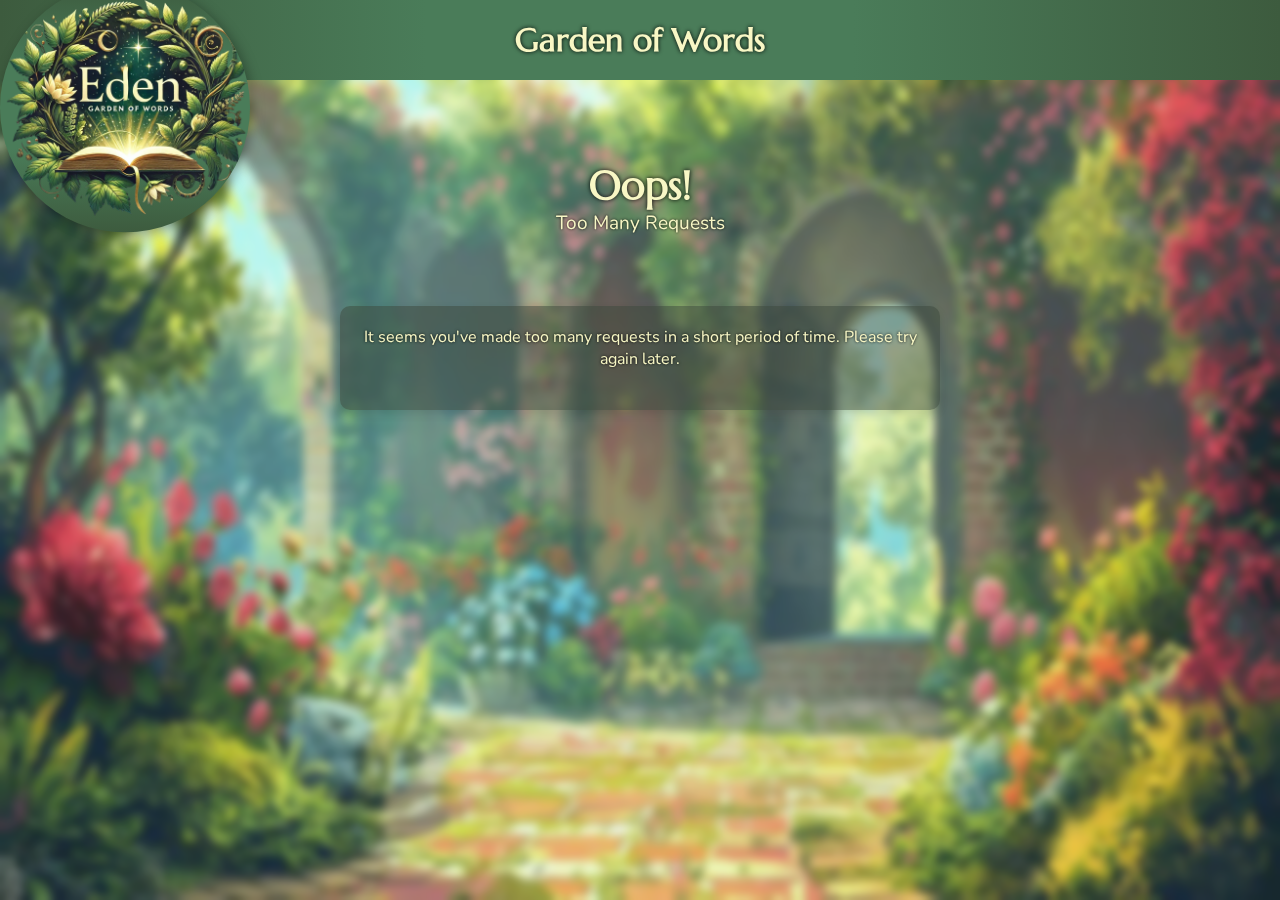
<file: code429.html>
<!DOCTYPE html>
<html lang="en">

<head>
    <meta charset="UTF-8">
    <meta name="viewport" content="width=device-width, initial-scale=1.0">
    <title>429 - Too Many Requests</title>
    <link rel="stylesheet" href="assets/css/styles.css">
    <!-- Apple Touch Icon (for iOS) -->
    <link rel="apple-touch-icon" sizes="180x180" href="assets/favicon_io/apple-touch-icon.png">
    <!-- Android/Chrome Icons -->
    <link rel="icon" type="image/png" sizes="192x192" href="assets/favicon_io/android-chrome-192x192.png">
    <link rel="icon" type="image/png" sizes="512x512" href="assets/favicon_io/android-chrome-512x512.png">
    <!-- Standard Favicon -->
    <link rel="icon" type="image/png" sizes="16x16" href="assets/favicon_io/favicon-16x16.png">
    <link rel="icon" type="image/png" sizes="32x32" href="assets/favicon_io/favicon-32x32.png">
    <link rel="icon" href="assets/favicon_io/favicon.ico" type="image/x-icon">
</head>

<body>
    <canvas id="fallingPetalsCanvas"></canvas>
    <canvas id="cursorTrailCanvas"></canvas>

    <div class="background-overlay"></div>

    <nav class="navbar">
        <span class="logo">
            <a href="index.html">
                <img src="assets/images/EdenLogo-highres.webp" alt="Eden Logo">
            </a>
        </span>
        <a class="navbar-title" href="index.html">Garden of Words</a>
    </nav>

    <header class="hero">
        <h1>Oops!</h1>
        <p>Too Many Requests</p>
    </header>

    <main class="container">
        <div class="form-container">
            <p style="text-align: center; margin-bottom: 20px; color: #f8f7c5;text-shadow: 0px 0px 3px black;
">It seems you've made too many requests in a short period of time. Please try again later.
            </p>
        </div>
    </main>

    <script src="assets/js/petals.js" defer></script>
</body>

</html>
</file>
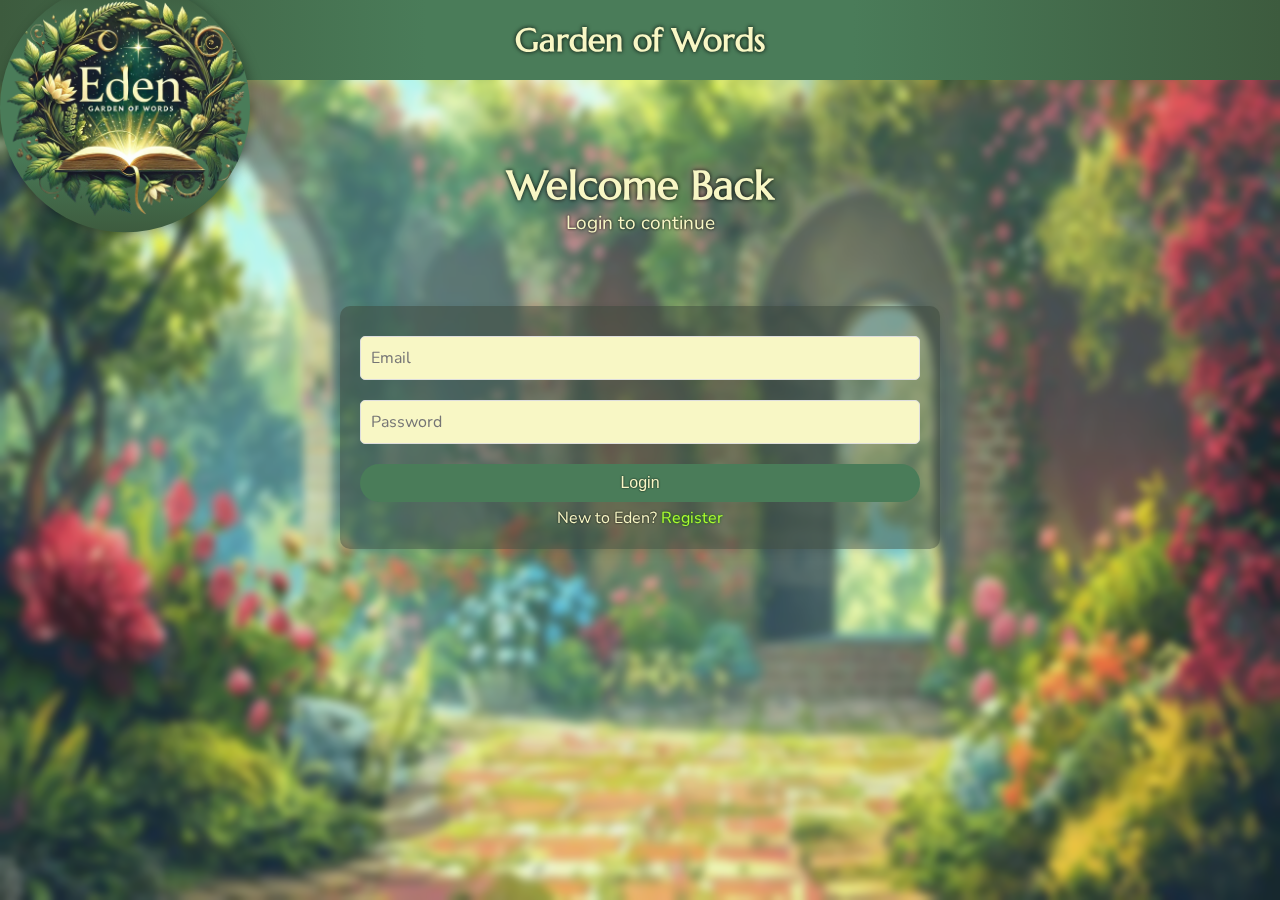
<file: login.html>
<!DOCTYPE html>
<html lang="en">

<head>
    <meta charset="UTF-8">
    <meta name="viewport" content="width=device-width, initial-scale=1.0">
    <title>Login - Eden</title>
    <link rel="stylesheet" href="assets/css/styles.css">
    <!-- Apple Touch Icon (for iOS) -->
    <link rel="apple-touch-icon" sizes="180x180" href="assets/favicon_io/apple-touch-icon.png">
    <!-- Android/Chrome Icons -->
    <link rel="icon" type="image/png" sizes="192x192" href="assets/favicon_io/android-chrome-192x192.png">
    <link rel="icon" type="image/png" sizes="512x512" href="assets/favicon_io/android-chrome-512x512.png">
    <!-- Standard Favicon -->
    <link rel="icon" type="image/png" sizes="16x16" href="assets/favicon_io/favicon-16x16.png">
    <link rel="icon" type="image/png" sizes="32x32" href="assets/favicon_io/favicon-32x32.png">
    <link rel="icon" href="assets/favicon_io/favicon.ico" type="image/x-icon">
</head>

<style>
    body {
        overflow-y: hidden;
    }
</style>

<body>
    <canvas id="fallingPetalsCanvas"></canvas>
    <canvas id="cursorTrailCanvas"></canvas>

    <div class="background-overlay"></div>

    <nav class="navbar">
        <span class="logo">
            <a href="index.html">
                <img src="assets/images/EdenLogo-highres.webp" alt="Eden Logo">
            </a>
        </span>
        <span class="navbar-title">Garden of Words</span>
    </nav>

    <header class="hero">
        <h1>Welcome Back</h1>
        <p>Login to continue</p>
    </header>

    <main class="container">
        <div class="form-container">
            <form id="login-form" action="/Eden/login" method="post">
                <input type="email" name="email" placeholder="Email" required>
                <input type="password" name="password" placeholder="Password" required>
                <button type="submit">Login</button>
            </form>
            <p class="suggestion">New to Eden? <a href="register.html">Register</a></p>
        </div>
    </main>
</body>
<script src="assets/js/petals.js" defer></script>

<script>
    document.addEventListener("DOMContentLoaded", function () {
        const params = new URLSearchParams(window.location.search);
        const successMessage = params.get("success");
        const errorMessage = params.get("error");

        if (successMessage) {
            openModal(successMessage);
        } else if (errorMessage) {
            openModal(errorMessage);
        }
    });

    function openModal(message) {
        const modal = document.createElement("div");
        modal.classList.add("modal");
        modal.innerHTML = `
        <div class="modal-overlay">
            <div class="modal-content">
                <h2>Message</h2>
                <textarea readonly class="message-textarea">${message}</textarea>
                <button id="close-message-modal">Okay</button>
            </div>
        </div>
    `;
        document.body.appendChild(modal);
        const closeButton = modal.querySelector("#close-message-modal");
        const textarea = modal.querySelector(".message-textarea");
        textarea.focus();
        closeButton.onclick = () => {
            modal.remove();
            window.history.replaceState({}, document.title, window.location.pathname);
        };
        textarea.addEventListener("keydown", (event) => {
            if (event.key === "Enter") {
                event.preventDefault();
                closeButton.click();
            }
        });
        const handleEscapeKey = (event) => {
            if (event.key === "Escape") {
                modal.remove();
                document.removeEventListener("keydown", handleEscapeKey);
            }
        };
        document.addEventListener("keydown", handleEscapeKey);
    }

</script>

</html>
</file>
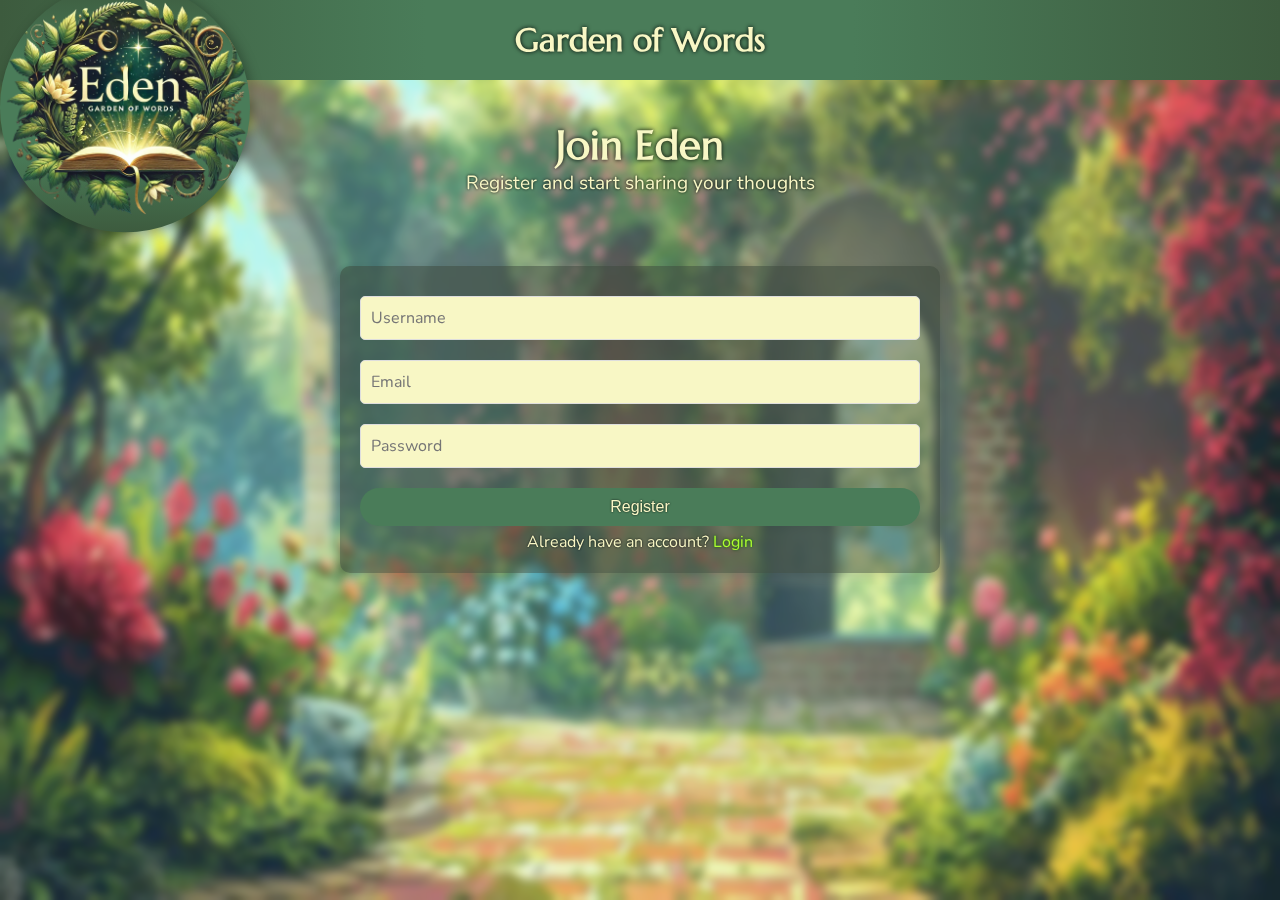
<file: register.html>
<!DOCTYPE html>
<html lang="en">

<head>
  <meta charset="UTF-8">
  <meta name="viewport" content="width=device-width, initial-scale=1.0">
  <title>Register - Eden</title>
  <link rel="stylesheet" href="assets/css/styles.css">
  <!-- Apple Touch Icon (for iOS) -->
  <link rel="apple-touch-icon" sizes="180x180" href="assets/favicon_io/apple-touch-icon.png">
  <!-- Android/Chrome Icons -->
  <link rel="icon" type="image/png" sizes="192x192" href="assets/favicon_io/android-chrome-192x192.png">
  <link rel="icon" type="image/png" sizes="512x512" href="assets/favicon_io/android-chrome-512x512.png">
  <!-- Standard Favicon -->
  <link rel="icon" type="image/png" sizes="16x16" href="assets/favicon_io/favicon-16x16.png">
  <link rel="icon" type="image/png" sizes="32x32" href="assets/favicon_io/favicon-32x32.png">
  <link rel="icon" href="assets/favicon_io/favicon.ico" type="image/x-icon">
</head>
<style>
  body {
    overflow-y: hidden;
  }

  .hero {
    padding: 40px 20px 20px 20px;
  }
</style>

<body>
  <canvas id="fallingPetalsCanvas"></canvas>
  <canvas id="cursorTrailCanvas"></canvas>
  <div class="background-overlay"></div>

  <nav class="navbar">
    <span class="logo">
      <a href="index.html">
        <img src="assets/images/EdenLogo-highres.webp" alt="Eden Logo">
      </a>
    </span>
    <span class="navbar-title">Garden of Words</span>
  </nav>

  <header class="hero">
    <h1>Join Eden</h1>
    <p>Register and start sharing your thoughts</p>
  </header>

  <main class="container">
    <div class="form-container">
      <form id="register-form" action="/Eden/register" method="post">
        <input type="text" name="name" placeholder="Username" required>
        <input type="email" name="email" placeholder="Email" required>
        <input type="password" name="password" placeholder="Password" required>
        <button type="submit">Register</button>
      </form>
      <p class="suggestion">Already have an account? <a href="login.html">Login</a></p>
    </div>
  </main>
</body>
<script src="assets/js/petals.js" defer></script>

<script>
  document.addEventListener("DOMContentLoaded", function () {
    const params = new URLSearchParams(window.location.search);
    const successMessage = params.get("success");
    const errorMessage = params.get("error");

    if (successMessage) {
      openModal(successMessage);
    } else if (errorMessage) {
      openModal(errorMessage);
    }
  });
  function openModal(message) {
    const modal = document.createElement("div");
    modal.classList.add("modal");
    modal.innerHTML = `
        <div class="modal-overlay">
            <div class="modal-content">
                <h2>Message</h2>
                <textarea readonly class="message-textarea">${message}</textarea>
                <button id="close-message-modal">Okay</button>
            </div>
        </div>
    `;
    document.body.appendChild(modal);
    const closeButton = modal.querySelector("#close-message-modal");
    const textarea = modal.querySelector(".message-textarea");
    textarea.focus();
    closeButton.onclick = () => {
      modal.remove();
      window.history.replaceState({}, document.title, window.location.pathname);
    };
    textarea.addEventListener("keydown", (event) => {
      if (event.key === "Enter") {
        event.preventDefault();
        closeButton.click();
      }
    });
    const handleEscapeKey = (event) => {
      if (event.key === "Escape") {
        modal.remove();
        document.removeEventListener("keydown", handleEscapeKey);
      }
    };
    document.addEventListener("keydown", handleEscapeKey);
  }

</script>

</html>
</file>
<file: assets/css/styles.css>
@import url('https://fonts.googleapis.com/css2?family=Marcellus&family=Nunito:wght@300;600&display=swap');

* {
    margin: 0;
    padding: 0;
    box-sizing: border-box;
}

/* Scrollbar */
body::-webkit-scrollbar-track {
    border: 1px solid black;
    background-color: #F5F5F5;
}

body::-webkit-scrollbar {
    width: 10px;
    background-color: #F5F5F5;
}

body::-webkit-scrollbar-thumb {
    background-color: #4a7c59;
}

html,
body {
    height: 100%;
    margin: 0;
    overflow-x: hidden;
}

/* Background */
body {
    position: relative;
    background: url('../images/EdenBg.jpg') no-repeat center center fixed;
    background-size: 100% 100%;
    font-family: 'Nunito', sans-serif;
    color: #3a3a3a;
}

/* Falling Petals Canvas */
canvas#fallingPetalsCanvas {
    position: fixed;
    top: 0;
    left: 0;
    width: 100%;
    height: 100%;
    pointer-events: none;
    z-index: -2;
}

canvas#cursorTrailCanvas {
    position: fixed;
    top: 0;
    left: 0;
    width: 100%;
    height: 100%;
    pointer-events: none;
    z-index: 1;
}

.background-overlay {
    position: fixed;
    inset: 0;
    background: rgba(140, 255, 146, 0.09);
    backdrop-filter: blur(5px);
    z-index: -1;
}

/* Navbar */
.navbar {
    display: flex;
    justify-content: center;
    align-items: center;
    padding: 15px 30px;
    background: linear-gradient(to right, #3d5b3e, #4a7c59, #4a7c59, #3d5b3e);
    height: 80px;
    position: relative;
}

.navbar-title {
    position: absolute;
    left: 50%;
    transform: translateX(-50%);
    font-family: 'Marcellus', serif;
    font-size: 32px;
    color: #f8f7c5;
    font-weight: 600;
    text-shadow: 0px 0px 4px black;
    text-decoration: none;
}

/* Logo */
.logo {
    display: flex;
    justify-content: left;
    align-items: left;
    position: absolute;
    left: 0;
    border-radius: 100%;
    top: 50%;
    transform: translateY(-23%);
    pointer-events: none;
    transition: 0.3s ease-in-out;
    z-index: 2;
}

.logo:hover {
    box-shadow: #3d5b3e 0px 0px 20px 5px;
    filter: contrast(1.3);
    filter: saturate(1.3);
}

.logo img {
    height: 250px;
    width: 250px;
    background: linear-gradient(to bottom, #3d5b3e, #4a7c59, #4a7c59, #3d5b3e);
    border-radius: 100%;
    filter: drop-shadow(3px 3px 6px rgba(0, 0, 0, 0.3));
}

.logo a {
    height: 250px;
    pointer-events: all;
    display: inline-block;
    border-radius: 100%;
}

/* Hero Section */
.hero {
    text-align: center;
    padding: 80px 20px 20px 20px;
    color: #f8f7c5;
}

.hero h1 {
    font-family: 'Marcellus', serif;
    font-size: 40px;
    text-shadow: 0px 0px 4px black;
}

.hero p {
    font-size: 19px;
    text-shadow: 0px 0px 3px black;
}

.suggestion {
    margin-top: 5px;
    color: #f8f7c5;
    text-shadow: 0px 0px 2px black;
}

.suggestion a {
    text-decoration: none;
    color: greenyellow;
    text-shadow: 0px 0px 3px darkgreen;
}

/* Main Content */
.container {
    width: 90%;
    max-width: 900px;
    margin: 40px auto;
}

/* Post grid */
.post-grid {
    display: grid;
    grid-template-columns: 1fr;
    gap: 20px;
}

.post,
.post h2,
.post p {
    overflow-wrap: break-word;
    word-break: break-word;
    white-space: normal;
    max-width: 100%;
}

.post h2 {
    margin: 0px 30px;
    font-size: 28px;
    text-align: center;
    text-shadow: 0px 0px 1px #3a3a3a7e;
}

.post {
    background-color: #f8f7c5;
    padding: 20px;
    border-radius: 10px;
    box-shadow: 0px 4px 10px rgba(0, 0, 0, 0.1);
    transition: 0.3s ease-in-out;
    margin-bottom: 20px;
}

.post p {
    text-align: justify;
}

.post small {
    display: block;
    text-align: left;
    margin-top: 10px;
    color: #666;
}

.post-content p {
    margin: 0;
}

.post-content ol {
    margin-left: 20px;
    list-style-position: inside;
}

.post-content .ql-align-center {
    text-align: center;
}

.post-content .ql-align-right {
    text-align: right;
}

.post-content .ql-align-justify {
    text-align: justify;
}

.post-actions {
    margin-top: 10px;
}

.post-count-message {
    text-align: center;
    font-size: 19px;
    margin: 0 0 10px 0;
    color: #f8f7c5;
    text-shadow: 0px 0px 3px black;
}

.sort-options {
    text-align: center;
    font-size: 19px;
    color: #f8f7c5;
    margin: 10px 0;
    text-shadow: 0px 0px 3px black;
}

.sort-options select {
    background-color: #f8f7c5;
    font-size: 15px;
    z-index: 2;
}

/* Edit button and Delete Button */
.postNav {
    margin-top: -5px;
    display: flex;
    justify-content: space-between;
    position: relative;
}

.edit-btn {
    background-color: #f8f7c5;
    border: none;
    cursor: pointer;
    position: absolute;
    top: 0;
    left: 0;
}

.delete-btn {
    background-color: #f8f7c5;
    border: none;
    cursor: pointer;
    position: absolute;
    top: 0;
    right: 0;
}

.like-btn,
.view-comments-btn,
.summarize-btn {
    background: #e1d5ae;
    font-family: 'Nunito', sans-serif;
    font-weight: bold;
    color: #3a3a3a;
    padding: 8px 12px;
    border: 2px gray solid;
    border-radius: 5px;
    cursor: pointer;
    margin-right: 5px;
    transition: 0.3s ease-in-out;
}

.like-btn {
    font-weight: bold;
}

.liked {
    color: red;
    background-color: rgba(255, 183, 183, 0.7);
    border-color: red;
}

.comments-section {
    margin-top: 15px;
    padding: 10px;
    background: #e1d5ae;
    border-radius: 5px;
    border: 2px gray solid;
}

.new-comment {
    display: flex;
    margin-top: 10px;
}

.comment-input {
    flex: 1;
    padding: 8px;
    border-radius: 5px;
    font-family: 'Nunito', sans-serif;
    font-weight: bold;
    color: #3a3a3a;
    border: 2px gray solid;
    z-index: 2;
}

.add-comment-btn {
    padding: 8px;
    background: #f8f7c5;
    border: 2px gray solid;
    border-radius: 5px;
    font-family: 'Nunito', sans-serif;
    font-weight: bold;
    color: #3a3a3a;
    margin-left: 5px;
    cursor: pointer;
    transition: 0.3s ease-in-out;
    z-index: 2;
}

#edit-comment-form textarea {
    height: 150px;
}

.load-more-btn {
    background: #f8f7c5;
    border: 2px gray solid;
    padding: 6px 12px;
    border-radius: 5px;
    cursor: pointer;
    margin-top: 5px;
    font-family: 'Nunito', sans-serif;
    font-weight: bold;
    color: #3a3a3a;
    transition: 0.3s ease-in-out;
}

.view-comments-btn:hover,
.add-comment-btn:hover,
.load-more-btn:hover,
.summarize-btn:hover {
    background-color: #b3a67c;
    color: white;
    border-color: #b3a67c;
}

.like-btn:hover {
    background-color: rgba(255, 183, 183, 0.7);
}

.pagination-controls {
    display: flex;
    justify-content: center;
    margin-top: 20px;
}

.pagination-controls button {
    padding: 10px 20px;
    margin: 0 5px;
    border: none;
    background-color: #4a7c59;
    color: #f8f7c5;
    cursor: pointer;
    border-radius: 5px;
    font-size: 16px;
    z-index: 2;
    text-shadow: 0px 0px 2px black;
    transition: 0.3s ease-in-out;
}

.pagination-controls button:disabled {
    background-color: #ccc;
    text-shadow: 0px 0px 3px black;
    cursor: not-allowed;
}

.pagination-controls button:disabled:hover {
    background-color: #ccc;
}

.pagination-controls button svg {
    width: 24px;
    height: 24px;
    fill: white;
}

.pagination-controls button {
    display: flex;
    align-items: center;
    justify-content: center;
}

/* Search bar */
.search-bar {
    position: relative;
    display: flex;
    align-items: center;
    min-width: 400px;
    margin: 20px auto;
    z-index: 2;
}

#search-input {
    width: 100%;
    padding: 10px 40px 10px 15px;
    font-size: 16px;
    border: 2px solid #ccc;
    border-radius: 25px;
    outline: none;
    transition: border-color 0.3s ease;
}

#search-input:focus {
    border-color: #00AB42;
}

#search-button {
    border-radius: 25px;
    position: absolute;
    right: 0;
    top: 0;
    height: 100%;
    background-color: transparent;
    border: none;
    cursor: pointer;
    padding: 0 10px;
    display: flex;
    align-items: center;
    justify-content: center;
}

#search-button svg {
    width: 25px;
    height: 25px;
    fill: #666;
    transition: fill 0.3s ease;
}

#search-button:hover svg {
    fill: #00AB42;
}

#search-input:focus+#search-button svg {
    fill: #00AB42;
}

input,
#editor .ql-editor {
    background-color: #f8f7c5;
}

.ql-toolbar {
    background-color: #e1d5ae;
    text-align: left;
    border-top-left-radius: 5px;
    border-top-right-radius: 5px;
}

.ql-toolbar button:hover {
    background-color: transparent !important;
}

.editor-container {
    height: 150px;
}

.ql-editor::-webkit-scrollbar,
#edit-comment-form textarea::-webkit-scrollbar,
.modal-content textarea::-webkit-scrollbar {
    width: 6px;
}

.ql-editor::-webkit-scrollbar-track,
#edit-comment-form textarea::-webkit-scrollbar-track,
.modal-content textarea::-webkit-scrollbar-track {
    background: #e1d5ae;
    border-radius: 5px;
}

.ql-editor::-webkit-scrollbar-thumb,
#edit-comment-form textarea::-webkit-scrollbar-thumb,
.modal-content textarea::-webkit-scrollbar-thumb {
    background: rgba(0, 0, 0, 0.4);
    border-radius: 5px;
}


.new-post-btn,
#logoutLink {
    position: fixed;
    top: 100px;
    right: 30px;
    padding: 10px 20px;
    background: #4a7c59;
    color: #f8f7c5;
    text-decoration: none;
    border-radius: 30px;
    font-size: 16px;
    transition: 0.3s;
    z-index: 2;
    text-shadow: 0px 0px 3px black;
}

#logoutLink {
    top: 20px;
}

.new-post-btn:hover,
#logoutLink:hover,
.pagination-controls button:hover {
    background: #3a5c44;
}

/* Form Container */
.form-container {
    width: 90%;
    max-width: 600px;
    margin: 50px auto;
    padding: 20px;
    background: white;
    border-radius: 10px;
    box-shadow: 0px 4px 10px rgba(0, 0, 0, 0.1);
    text-align: center;
    background-color: #3a473b7e;
}

/* Form Inputs */
.form-container input {
    width: 100%;
    padding: 10px;
    margin: 10px 0;
    border: 1px solid #ddd;
    border-radius: 5px;
    font-size: 16px;
    font-family: 'Nunito', sans-serif;
    resize: none;
}

/* Submit Button */
.form-container button {
    width: 100%;
    padding: 10px;
    margin-top: 10px;
    background: #4a7c59;
    color: #f8f7c5;
    font-size: 16px;
    border: none;
    border-radius: 30px;
    cursor: pointer;
    text-shadow: 0px 0px 2px black;
    transition: 0.3s ease-in-out;
}

.ql-toolbar button {
    margin-top: 0;
}

.form-container button:hover {
    background: #3a5c44;
}

/* Comments */
.comment {
    border-bottom: 1px solid gray;
    padding: 10px 0;
    margin-bottom: 5px;
}

.comment-header {
    display: flex;
    justify-content: space-between;
    align-items: center;
    margin-bottom: 5px;
}

.comment-author {
    font-weight: bold;
}

.comment-content {
    display: flex;
    justify-content: space-between;
    align-items: center;
}

.comment-timestamp {
    font-size: 0.9em;
    color: #666;
    text-align: end;
}

.comment-actions {
    display: flex;
    gap: 5px;
}

.comment-actions button {
    background: none;
    border: none;
    cursor: pointer;
    padding: 5px;
    z-index: 2;
}

.comment-actions svg {
    fill: #666;
    width: 20px;
    height: 20px;
    transition: 0.3s ease-in-out;
}

.comment-actions svg:hover {
    fill: #00AB42;
}

/* Comment Edit Window */
.modal-comment-overlay,
.modal-overlay,
.loading-overlay {
    position: fixed;
    top: 0;
    left: 0;
    width: 100%;
    height: 100%;
    background: rgba(0, 0, 0, 0.5);
    display: flex;
    justify-content: center;
    align-items: center;
    z-index: 1000;
}

/* Modal content */
.modal-comment-content,
.modal-content {
    background: white;
    padding: 20px;
    border-radius: 8px;
    width: 100%;
    max-width: 600px;
    box-shadow: 0 4px 8px rgba(0, 0, 0, 0.2);
    position: relative;
    z-index: 1001;
}

.form-comment-modal-container,
.modal-content {
    width: 90%;
    max-width: 600px;
    margin: 0 auto;
    padding: 20px;
    background: rgb(13, 33, 13);
    border-radius: 10px;
    box-shadow: 0px 4px 10px rgba(0, 0, 0, 0.1);
    text-align: center;
}

.form-comment-modal-container textarea,
.modal-content textarea {
    width: 100%;
    padding: 10px;
    margin: 10px 0;
    border: 1px solid #ddd;
    border-radius: 5px;
    font-size: 16px;
    background-color: #f8f7c5;
    font-family: 'Nunito', sans-serif;
    resize: none;
}

.summary-textarea {
    cursor: default;
    height: 150px;
}

.summary-textarea:focus,
.message-textarea:focus {
    outline: none;
}

.message-textarea {
    height: 70px;
    cursor: default;
    text-align: center;
}

.form-comment-modal-container h2,
.modal-content h2 {
    color: #f8f7c5;
}

.form-comment-modal-container button,
.modal-content button {
    width: 100%;
    padding: 10px;
    background: #4a7c59;
    color: #f8f7c5;
    font-size: 16px;
    border: none;
    border-radius: 30px;
    cursor: pointer;
    transition: 0.3s;
}

#save-comment-btn,
#close-comment-modal,
#saveBtn,
#close-modal {
    width: 40%;
}

.form-comment-modal-container button:hover,
.modal-content button:hover {
    background: #3a5c44;
}

.modal-actions {
    display: flex;
    flex-wrap: wrap;
    justify-content: space-evenly;
}

#confirm-yes,
#confirm-no {
    width: 40%;
}

/* Loading Spinner */
.ring {
    position: fixed;
    top: 50%;
    left: 50%;
    transform: translate(-50%, -50%);
    width: 150px;
    height: 150px;
    background: #262626;
    border: 3px solid #3c3c3c;
    border-radius: 50%;
    text-align: center;
    line-height: 150px;
    font-family: sans-serif;
    font-size: 20px;
    color: #00e000;
    letter-spacing: 4px;
    text-transform: uppercase;
    text-shadow: 0 0 10px #00e000;
    box-shadow: 0 0 20px rgba(0, 0, 0, 0.5);
}

.ring:before {
    content: '';
    position: fixed;
    top: -3px;
    left: -3px;
    width: 100%;
    height: 100%;
    border: 3px solid transparent;
    border-top: 3px solid #00e000;
    border-right: 3px solid #00e000;
    border-radius: 50%;
    animation: animateC 2s linear infinite;
}

.spinner {
    display: block;
    position: absolute;
    top: calc(50% - 2px);
    left: 50%;
    width: 50%;
    height: 4px;
    background: transparent;
    transform-origin: left;
    animation: animate 2s linear infinite;
}

.spinner:before {
    content: '';
    position: absolute;
    width: 10px;
    height: 16px;
    border-radius: 50%;
    background: #00e000;
    top: -3px;
    right: -7px;
    box-shadow: 0 0 20px #00e000;
}

@keyframes animateC {
    0% {
        transform: rotate(0deg);
    }

    100% {
        transform: rotate(360deg);
    }
}

@keyframes animate {
    0% {
        transform: rotate(45deg);
    }

    100% {
        transform: rotate(405deg);
    }
}

/* Media Queries */

@media (max-width: 1000px) {
    .logo img {
        height: 230px;
        width: 230px;
    }

    .logo a {
        height: 230px;
    }
}

@media (max-width: 900px) {
    .logo img {
        height: 200px;
        width: 200px;
    }

    .logo a {
        height: 200px;
    }

    .search-bar {
        min-width: 300px;
    }
}

@media (max-width: 768px) {

    .search-bar {
        min-width: 250px;
    }

    #search-input {
        font-size: 12px;
    }

    .logo img {
        height: 150px;
        width: 150px;
    }

    .logo a {
        height: 150px;
    }

    .navbar-title {
        font-size: 24px;
    }

    .logo {
        top: 50%;
        transform: translateY(-30%);
    }

    .hero h1 {
        font-size: 35px;
    }

    .new-post-btn,
    #logoutLink {
        width: 35px;
        right: 15px;
        height: 35px;
        display: flex;
        align-items: center;
        justify-content: center;
        font-size: 24px;
        padding: 0;
        background-color: white;
    }
}

@media (max-width:600px) {
    .search-bar {
        left: 30px;
    }
}

@media (max-width: 500px) {
    .post h2 {
        font-size: 25px;
    }

    .logo img {
        height: 100px;
        width: 100px;
    }

    .logo a {
        height: 100px;
    }

    .navbar-title {
        font-size: 16px;
        margin-left: 5px;
    }

    .message-textarea {
        height: 100px;
    }

    .hero {
        padding: 40px 20px 0px 20px !important;
    }

    .hero h1 {
        font-size: 30px;
    }

    .logo {
        top: 50%;
        transform: translateY(-40%);
    }

    .like-btn,
    .view-comments-btn,
    .summarize-btn {
        padding: 4px 6px;
        margin: 0px 3px 0px 0px;
    }
}

@media (max-width:440px) {
    .search-bar {
        max-width: 170px;
        min-width: 170px;
    }
}

@media (max-width:390px) {
    .search-bar {
        max-width: 140px;
        min-width: 140px;
    }

    .like-btn,
    .view-comments-btn,
    .summarize-btn {
        padding: 3px 4px;
        margin: 0px 3px 0px 0px;
        font-size: 13px;
    }
}

@media (max-width:340px) {
    .search-bar {
        max-width: 125px;
        min-width: 125px;
    }

    .like-btn,
    .view-comments-btn,
    .summarize-btn {
        margin: 3px 3px 0px 0px;
        font-size: 12px;
    }
}
</file>
